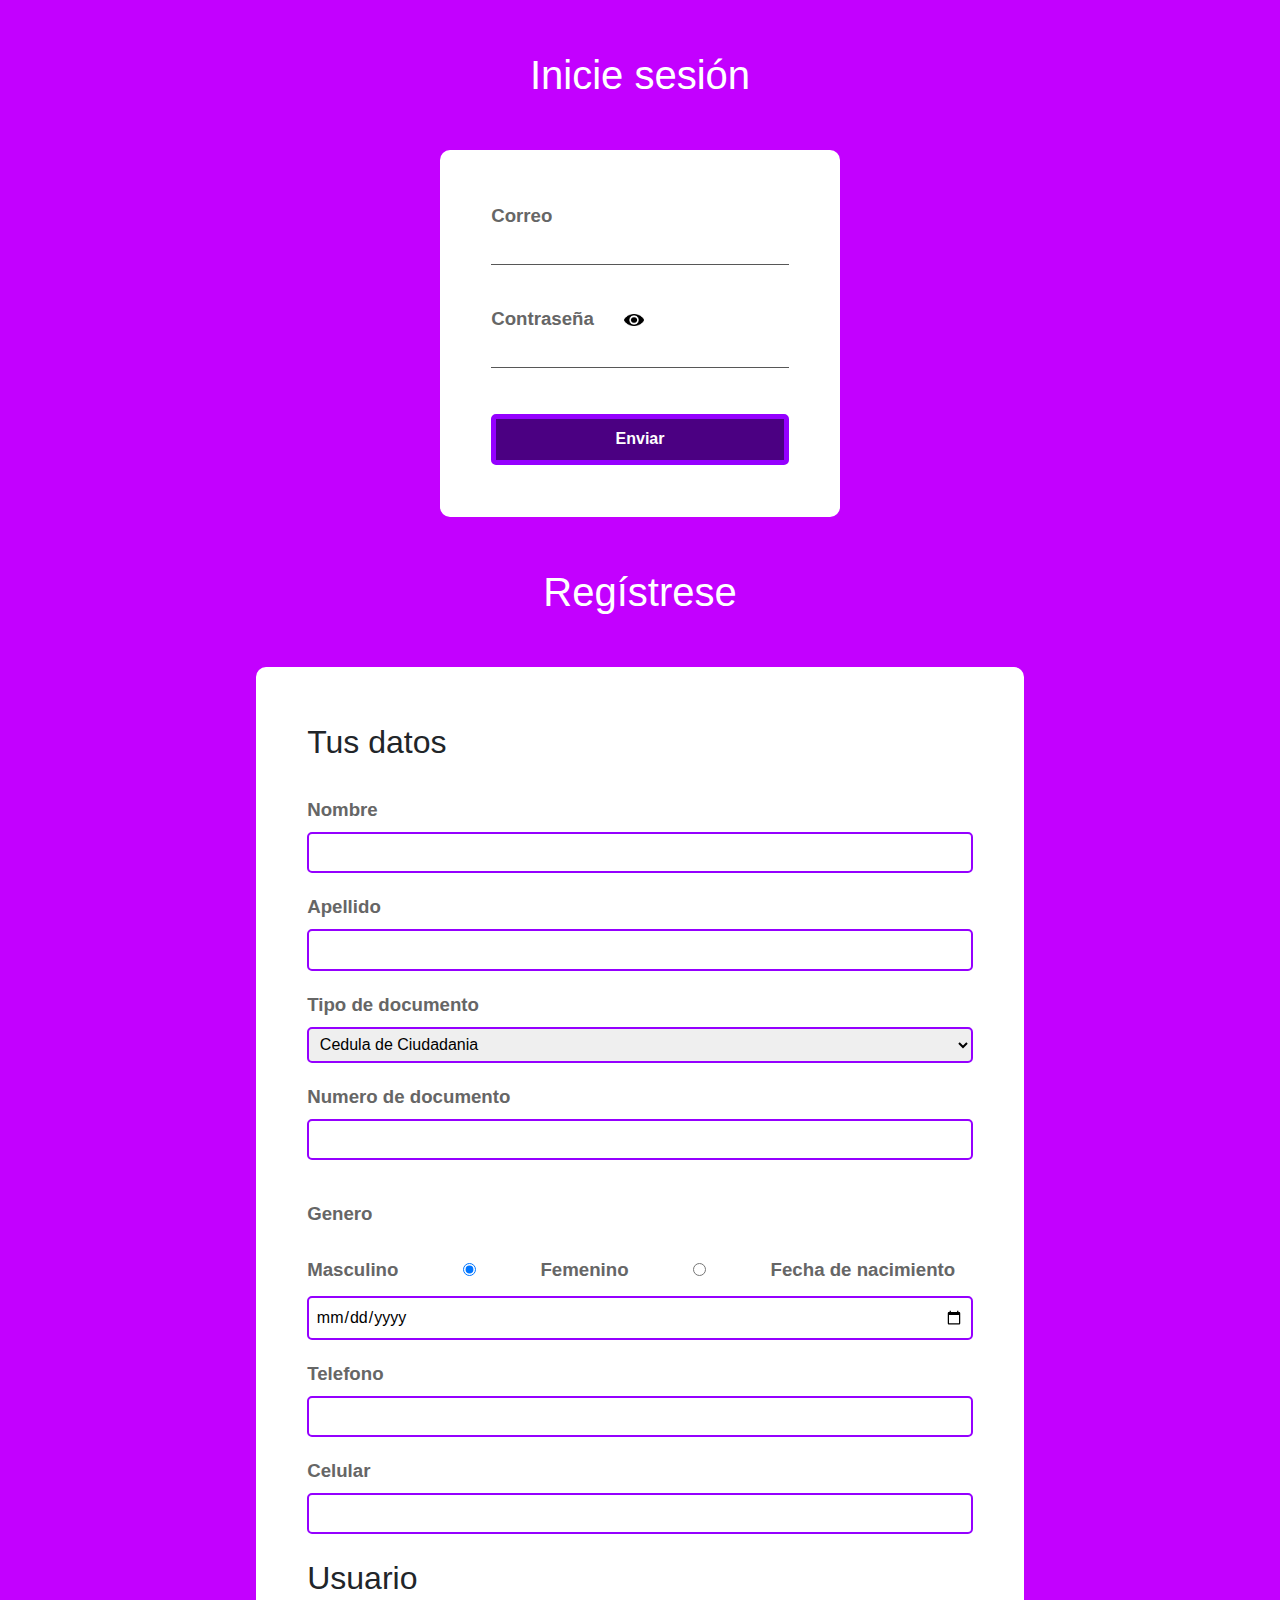
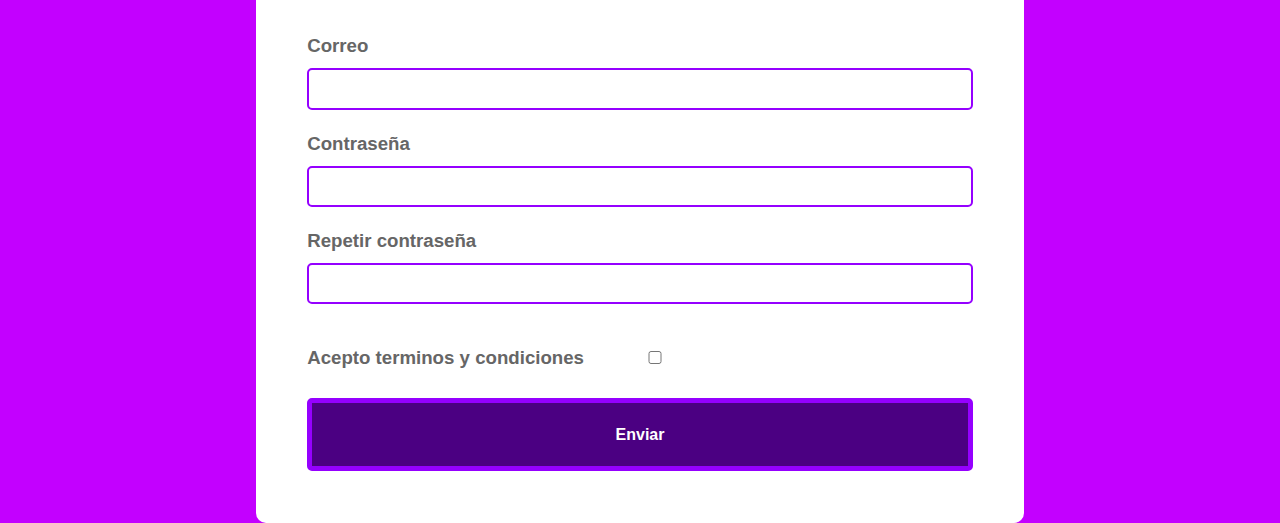
<file: formulario.html>
<!DOCTYPE html>
<html lang="es">
<head>
    <meta charset="UTF-8">
    <meta name="viewport" content="width=device-width, initial-scale=1.0" author="Jonathan López">
    <title>Jonathan</title>
    <link rel="icon" type="image/png" sizes="32x32" href="/Imagenes/favicon-96x96.png">
    <link rel="stylesheet" href="Boostrap/css/bootstrap.min.css">
</head>
<style>
    body{
        background-color: rgb(195, 0, 255);
    }
    .formulario{
        background-color: white;
        border-radius: 10px;
        padding: 4%;   
    }
    .formHead{
        margin: 4%;
        text-align: center;
        color: white;
    }
    .formD{
        width: 400px;
        margin: auto;
    }
    .formD input{
        display: block;
        width: 100%;
        margin-bottom: 40px;
        border: none;
        border-bottom: solid 1px rgb(87, 87, 87) ;
    }
    .formulario label{
        font-size: 14pt;
        font-weight: 600;
        color: rgb(102, 102, 102);
    }
    #ojo{
        background: none;
        border: none;
        margin: 0 20px;
    }
    #ojo img{
        width: 20px;
    }
    .enviar{
        width: 100%;
        padding: 3%;
        background-color: indigo;
        border: rgb(149, 0, 255) 5px solid;
        border-radius: 5px;
        color: white;
        font-weight: bold;
        margin-top: 2%;
    }
    .formR{
        width: 60%;
        margin: auto;
    }
    .formR legend{
        margin-bottom: 30px;
        font-size: xx-large;
    }
    .formR input, .formR select{
        width: 100%;
        border: rgb(149, 0, 255) 2px solid;
        border-radius: 5px;
        padding: 1%;
        margin-bottom: 20px;
    }
    @media(max-width:700px){
        .formulario{
            width: 90%;
        }
    }
    .oculto{
        display: none;
    }

</style>
<body>
    <div>
    <h1 class="formHead">Inicie sesión</h1>
    <div class="formulario formD">
        <form action="Index.html" method="POST" name="log" onsubmit="return log_in()">
                <label for="emailLog">Correo</label>
                <input type="email"  name="emailLog" id="emailLog">
                <label for="contraseña">Contraseña</label>
                <button id="ojo" type="button" onclick="mostrarContrasena()"><img src="Imagenes/ojo.png" alt=""></button>
                <input type="password" required name="contraseñaLog" id="contraseñaLog" >
                <label for="" id="errorInicio" class="oculto">El usuario o la contraseña no coinciden</label>
                <button class="enviar">Enviar</button>
        </form>
    </div>
    
    <h1 class="formHead">Regístrese</h1>

    <div class="formulario formR">
<form method="POST" name="registro" onsubmit="return registro2()">
    <fieldset>
        <legend>Tus datos</legend>
        <label for="nombres">Nombre</label>
        <input type="text" name="nombres" id="nombres" required maxlength="20">
        <label for="apellidos">Apellido</label>
        <input type="text" name="apellidos" id="apellidos" required maxlength="20">

        <label for="tipDoc">Tipo de documento</label>
        <select name="tipDoc" id="tipDoc" required>
            <option value="CC">Cedula de Ciudadania</option>
            <option value="CE">Cedula de Extranjeria</option>
            <option value="PS">Pasaporte</option>
            <option value="otro">Otro</option>
        </select>

        <label for="documento">Numero de documento</label>
        <input type="" name="documento" id="documento" required max="99999999999" >

        <label style="margin-top: 20px; display: block;" for="">Genero</label>
        <label for="masculino">Masculino</label>
        <input style="width: 20%;" type="radio" name="genero" id="masculino" required value="Masculino" checked>
        <label for="femenino">Femenino</label>
        <input style="width: 20%;"  type="radio"name="genero" id="femenino" required value="Femenino">
        
        <label style="margin-top: 20px;" for="nacimiento">Fecha de nacimiento</label>
        <input type="date" name="nacimiento" id="nacimiento" required onchange="validarEdad()">
        <label for="" id="errorEdad" class="oculto">Usted es menor de edad</label>
        
        <label for="telefono">Telefono</label>
        <input type="tel" name="telefono" id="telefono" max=9999999>
       
        <label for="celular">Celular</label>
        <input type="tel" name="celular" id="celular" required max=9999999999>
        
    </fieldset>
    <fieldset> 
        <legend>Usuario</legend>
        <label for="email">Correo</label>
        <input type="email" required name="email" id="email" onchange="validarCorreo()">
        <label for="" id="errorCorreo" class="oculto">El correo ya existe</label>
        
        <label for="">Contraseña</label>
        <input type="password" required name="contrasena" id="contraseña" minlength="8" pattern="(?=.*\d)(?=.*[a-z])(?=.*[A-Z]).{8,}">
        
        <label for="">Repetir contraseña</label>
        <input type="password" required name="contraseñaRep" id="contraseñaRep" minlength="8" onchange="validarContraseña()">
        <label for="" id="errorContra" class="oculto">Las contraseñas no coinciden</label>
        
        <label style="margin-top: 20px;" for="">Acepto terminos y condiciones</label>
        <input style="width: 20%;"  type="checkbox" required>
        
        <button class="enviar">Enviar</button>
    </fieldset> 
</form>   
</div>
</div>
<script src="Js/Index.js"></script>
<script src="../../Boostrap/js/jquery-3.4.1.min.js"></script>
<script src="../../Boostrap/js/bootstrap.min.js"></script>
</body>
</html>
</file>
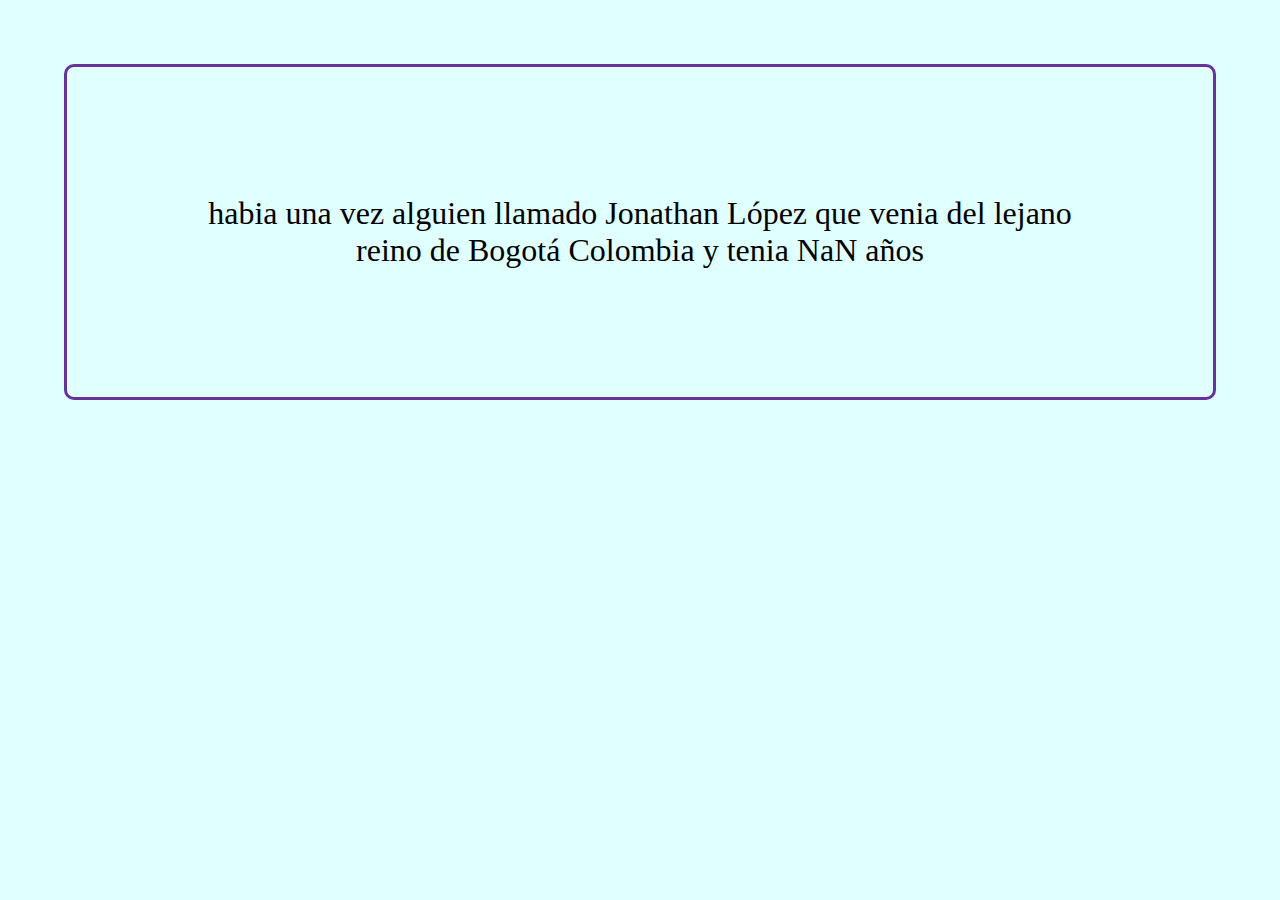
<file: Boostrap/js/javascript.html>
<!DOCTYPE html>
<html lang="en">

<head>
    <meta charset="UTF-8">
    <meta name="viewport" content="width=device-width, initial-scale=1.0">
    <meta http-equiv="X-UA-Compatible" content="ie=edge">
    <title>Document</title>
</head>

<body>
    <style>
        body {
            background-color: lightcyan;
            font-size: xx-large;
            text-align: center;
            margin: 5%;
            padding: 10%;
            border: 3px rebeccapurple solid;
            border-radius: 10px;
        }
    </style>
    <script>
        window.alert("suma de numeros");
        var nombre = "Jonathan", apellido = "López", ciudad = "Bogotá", pais = "Colombia";
        var nacimiento = prompt("ingrese su año de nacimiento"), año = 2020, edad;
        var num1, num2, sum, res, mul, div, mod, parImpar = prompt ("ingrese un numero");
        num1 = 7;
        num2 = 2;
        sum = num1 + num2;
        console.log("el numero es " + sum);
        res = num1 - num2;
        console.log("el numero es " + res);
        mul = num1 * num2;
        console.log("el numero es " + mul);
        div = num1 / num2;
        console.log("el numero es " + div);
        edad = año - parseInt(nacimiento);

        mod=parImpar % num2;
        if (mod==0){
            console.log("el numero es par")
        }
        else {
            console.log("el numero es impar")
        }


        document.write("habia una vez alguien llamado " + nombre + " " + apellido + " que venia del lejano reino de " + ciudad + " " + pais + " y tenia " + edad + " años");
        console.log("Mi nombre es " + nombre + " " + apellido);




    </script>
</body>

</html>
</file>
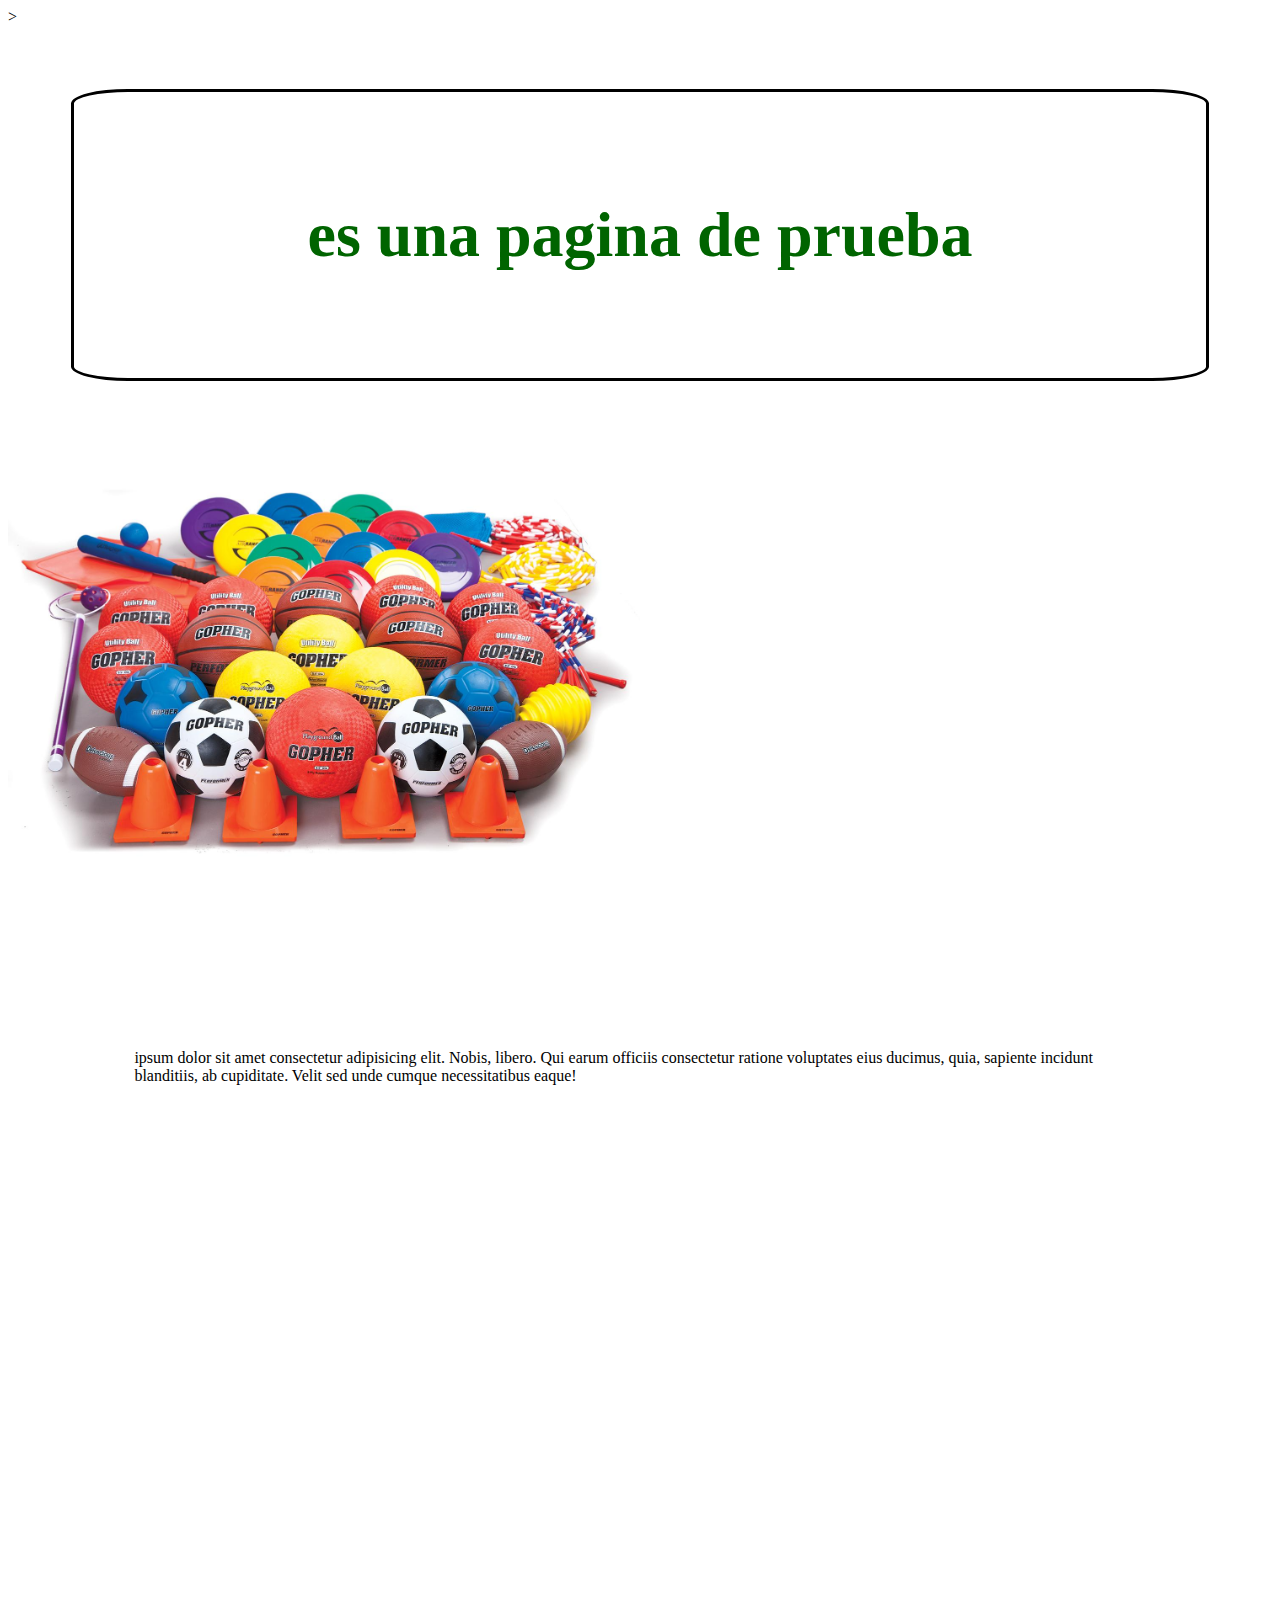
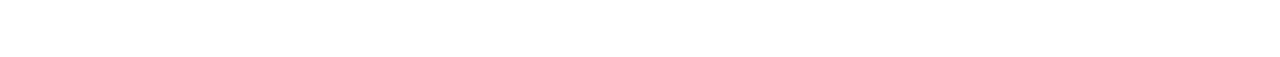
<file: Boostrap/js/mumero mayor.html>
<!DOCTYPE html>
<html lang="en">
<head>
    <meta charset="UTF-8">
    <meta name="viewport" content="width=device-width, initial-scale=1.0">
    <meta http-equiv="X-UA-Compatible" content="ie=edge">
    <title>Document</title>
</head>
<body>
    ><style>
        body{

        }
    header {
        text-align: center;
        margin: 5%;
        padding: 5%;
        border: black solid;
        border-radius: 5%;
        color: darkgreen;
        font-size: xx-large;
    }
    #banner {
            }
    #video{ 
        grid-column-end: 3;
        margin: 10%;
    }
    #articulo{
        grid-column-start: 4;
        margin: 10%;
    }
    img{
        max-width: 50%;
    }

    </style>
    <header><h1> es una pagina de prueba</h1></header>

    <div id="banner"><a href="www.hola.com"><img src="01-306.jpg" alt="Imagen"></a></div>

    <div id="articulo"><p>ipsum dolor sit amet consectetur adipisicing elit. Nobis, libero. Qui earum officiis consectetur ratione voluptates eius ducimus, quia, sapiente incidunt blanditiis, ab cupiditate. Velit sed unde cumque necessitatibus eaque!</p></div>
    <div id="video"><iframe width="560" height="315" src="https://www.youtube.com/embed/5BfFMaawz48" frameborder="0" allow="accelerometer; autoplay; encrypted-media; gyroscope; picture-in-picture" allowfullscreen></iframe></div>
   <script>
  
  function hola(){ var num1 = prompt("ingrese primer numero"), num2  = prompt("ingrese segundo numero"), num3 = prompt("ingrese tercer numero");
   var numero1 = parseInt(num1),numero2=parseInt(num2),numero3=parseInt(num3)
   }
    if(2<3){
        function hola()}
    if(numero1>numero2&&numero1>numero3){
        console.log("el mayor es "+numero1)
    }
    else if (numero1<numero2&&numero2>numero3)
        {
        console.log("el mayor es "+numero2)
    }
    else {
        console.log("el mayor es "+numero3)
    }
    


   </script> 
</body>
</html>
</file>
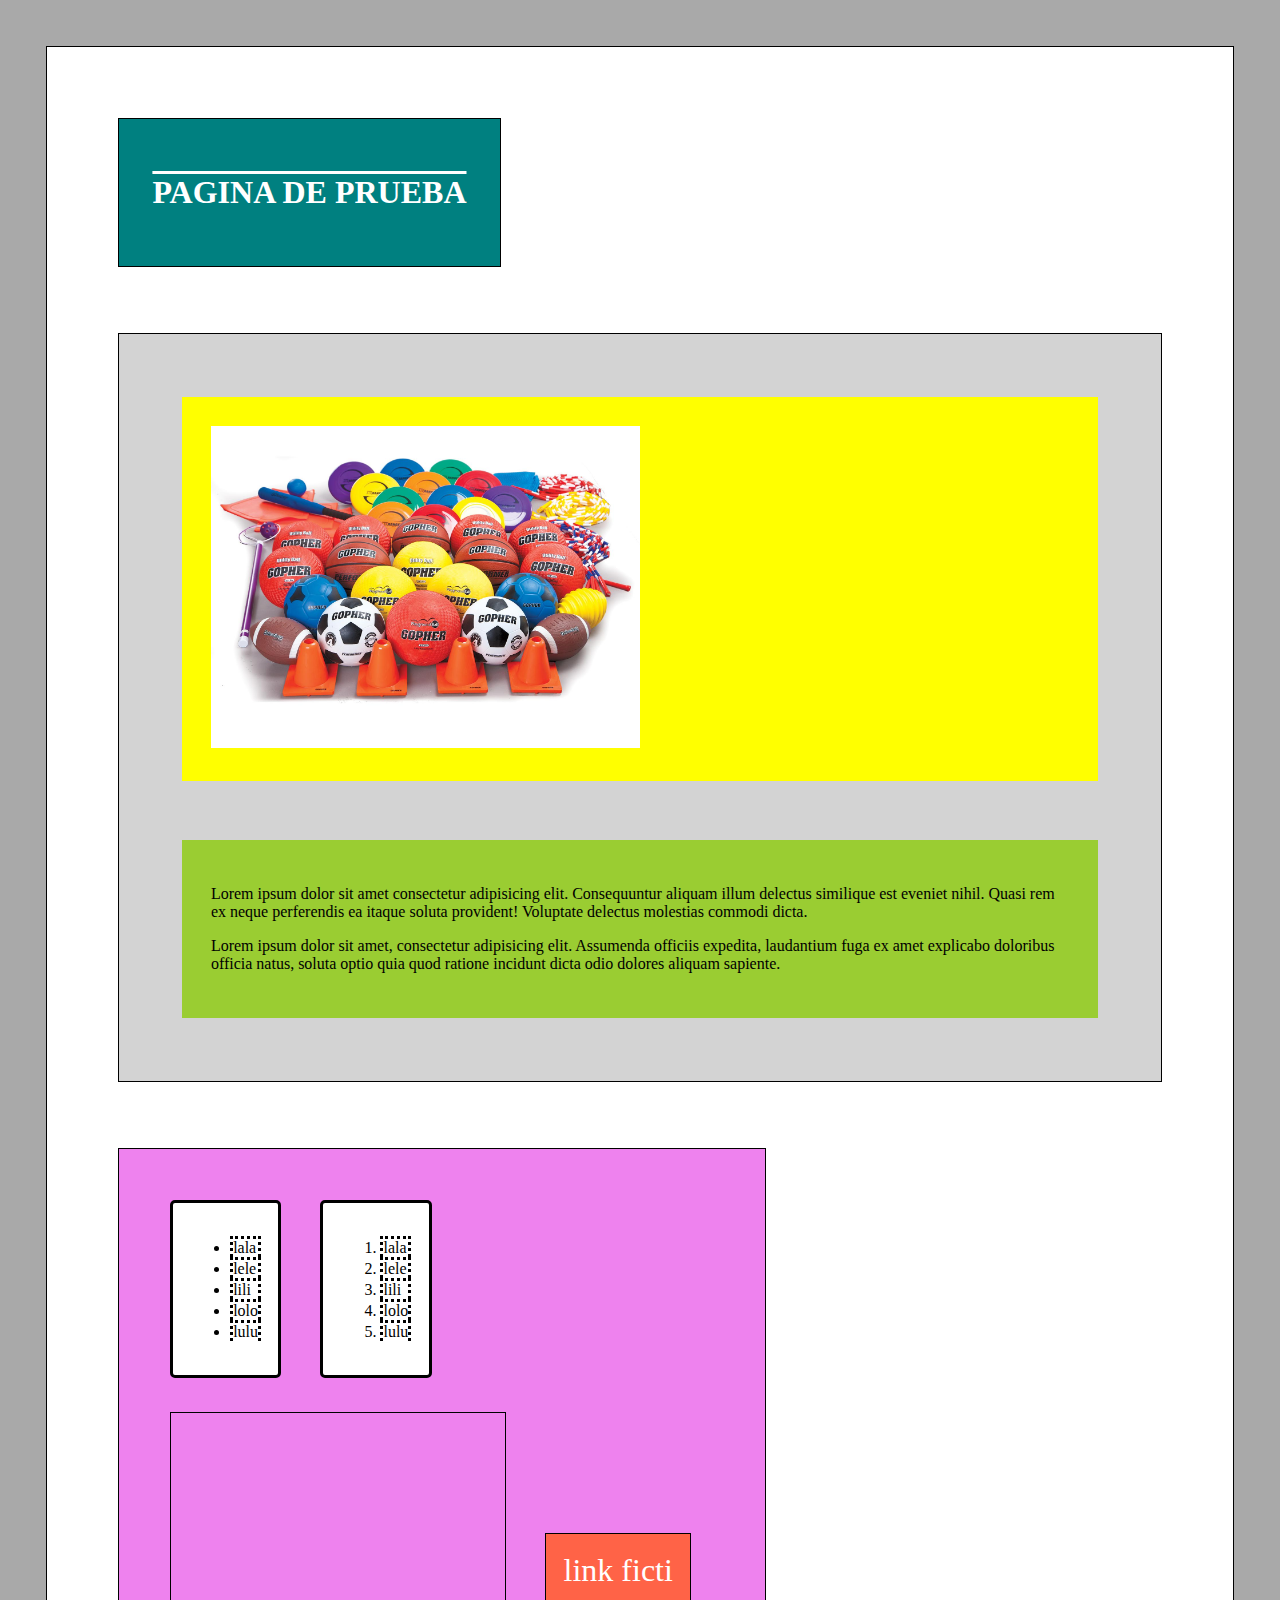
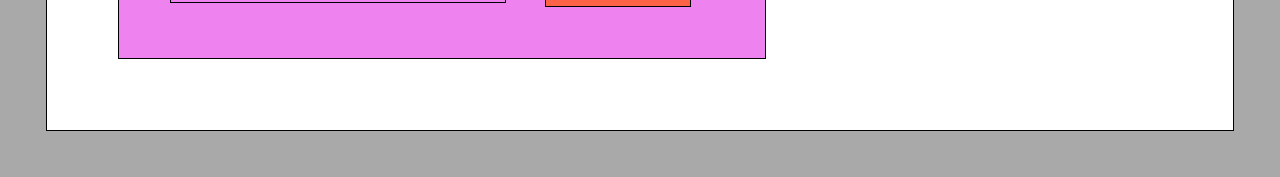
<file: Boostrap/js/otra.html>
<!DOCTYPE html>
<html lang="en">
<head>
    <meta charset="UTF-8">
    <meta name="viewport" content="width=device-width, initial-scale=1.0">
    <meta http-equiv="X-UA-Compatible" content="ie=edge">
    <title>Document</title>
</head>
<body>
    <style>
        body{
            background-color: darkgrey;
        }
        div {
            border: solid 1px;
            border-color: black;
            margin: 3%;
            padding: 3%;
            display: inline-block;
        }
        .caja{
            
            background-color: white;
            grid-column-start:1 ;
            grid-column-end:10 ;
            
        }
        .titulo{
            background-color: teal;
            text-align: center;
            color: white;
            text-transform: uppercase;
            text-decoration: overline;
        }
        .contenido1{
            background-color: lightgray;
        }
        #imagenes{
            border: transparent;
            background-color: yellow;
        }
        #texto{
            border: transparent;
            background-color: yellowgreen;
        }
        img{
            max-width: 50%;
        }
        .contenido2{
            background-color: violet;
        }
        .tabla{
            border: solid;
            background-color: white;
            border-radius: 5px;
        }
        #link a{
            text-decoration: none;
            color: white;
            font-size: xx-large;
            
        }
        #link{
            background-color: tomato;
            text-align: center;
        }
        li{
            border-top: dotted black;
            border-left: dotted black;
            border-right: dotted black;
        }
        </style>
        <div class="caja">
    <div class="titulo">
        <header><h1>Pagina de prueba</h1></header>
    </div>
    <div class="contenido1">
        <div id="imagenes">
            <img src="01-306.jpg" alt="imagen a">
        </div>
        <div id="texto">
            <p>Lorem ipsum dolor sit amet consectetur adipisicing elit. Consequuntur aliquam illum delectus similique est eveniet nihil. Quasi rem ex neque perferendis ea itaque soluta provident! Voluptate delectus molestias commodi dicta.</p>
            <p>Lorem ipsum dolor sit amet, consectetur adipisicing elit. Assumenda officiis expedita, laudantium fuga ex amet explicabo doloribus officia natus, soluta optio quia quod ratione incidunt dicta odio dolores aliquam sapiente.</p>
        </div>
    </div>
    <div class="contenido2">
        <div class="tabla">
            <ul>
                <li>lala</li>
                <li>lele</li>
                <li>lili</li>
                <li>lolo</li>
                <li>lulu</li>
            </ul>
        </div>
        <div class="tabla">
            <ol>
                <li>lala</li>
                <li>lele</li>
                <li>lili</li>
                <li>lolo</li>
                <li>lulu</li>
            </ol>
        </div>
        <div id="video">
            <iframe width="100%" height="auto" src="https://www.youtube.com/embed/5BfFMaawz48" frameborder="0" allow="accelerometer; autoplay; encrypted-media; gyroscope; picture-in-picture" allowfullscreen></iframe>
        </div>
        <div id="link">
            <a href="wwww.hola.com">link ficti</a>
        </div>
    </div>
</div>
</body>
</html>
</file>
